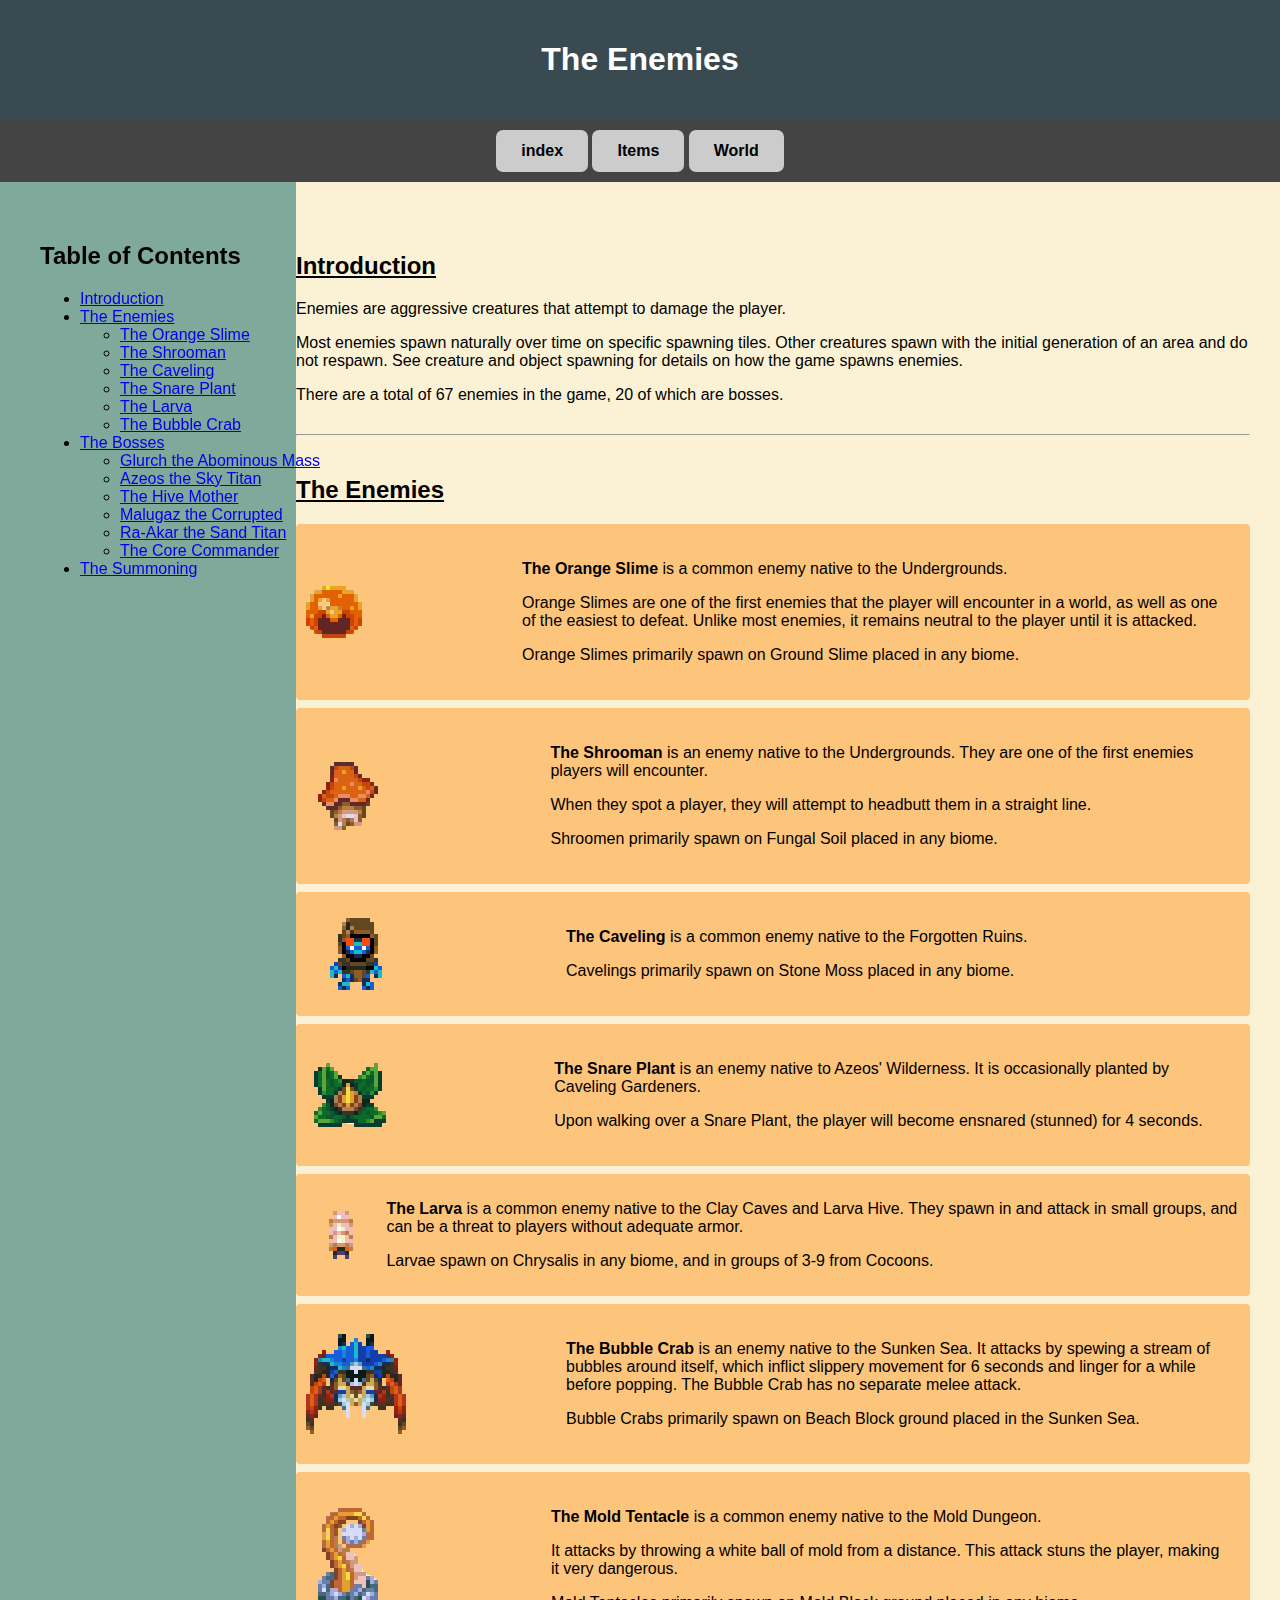
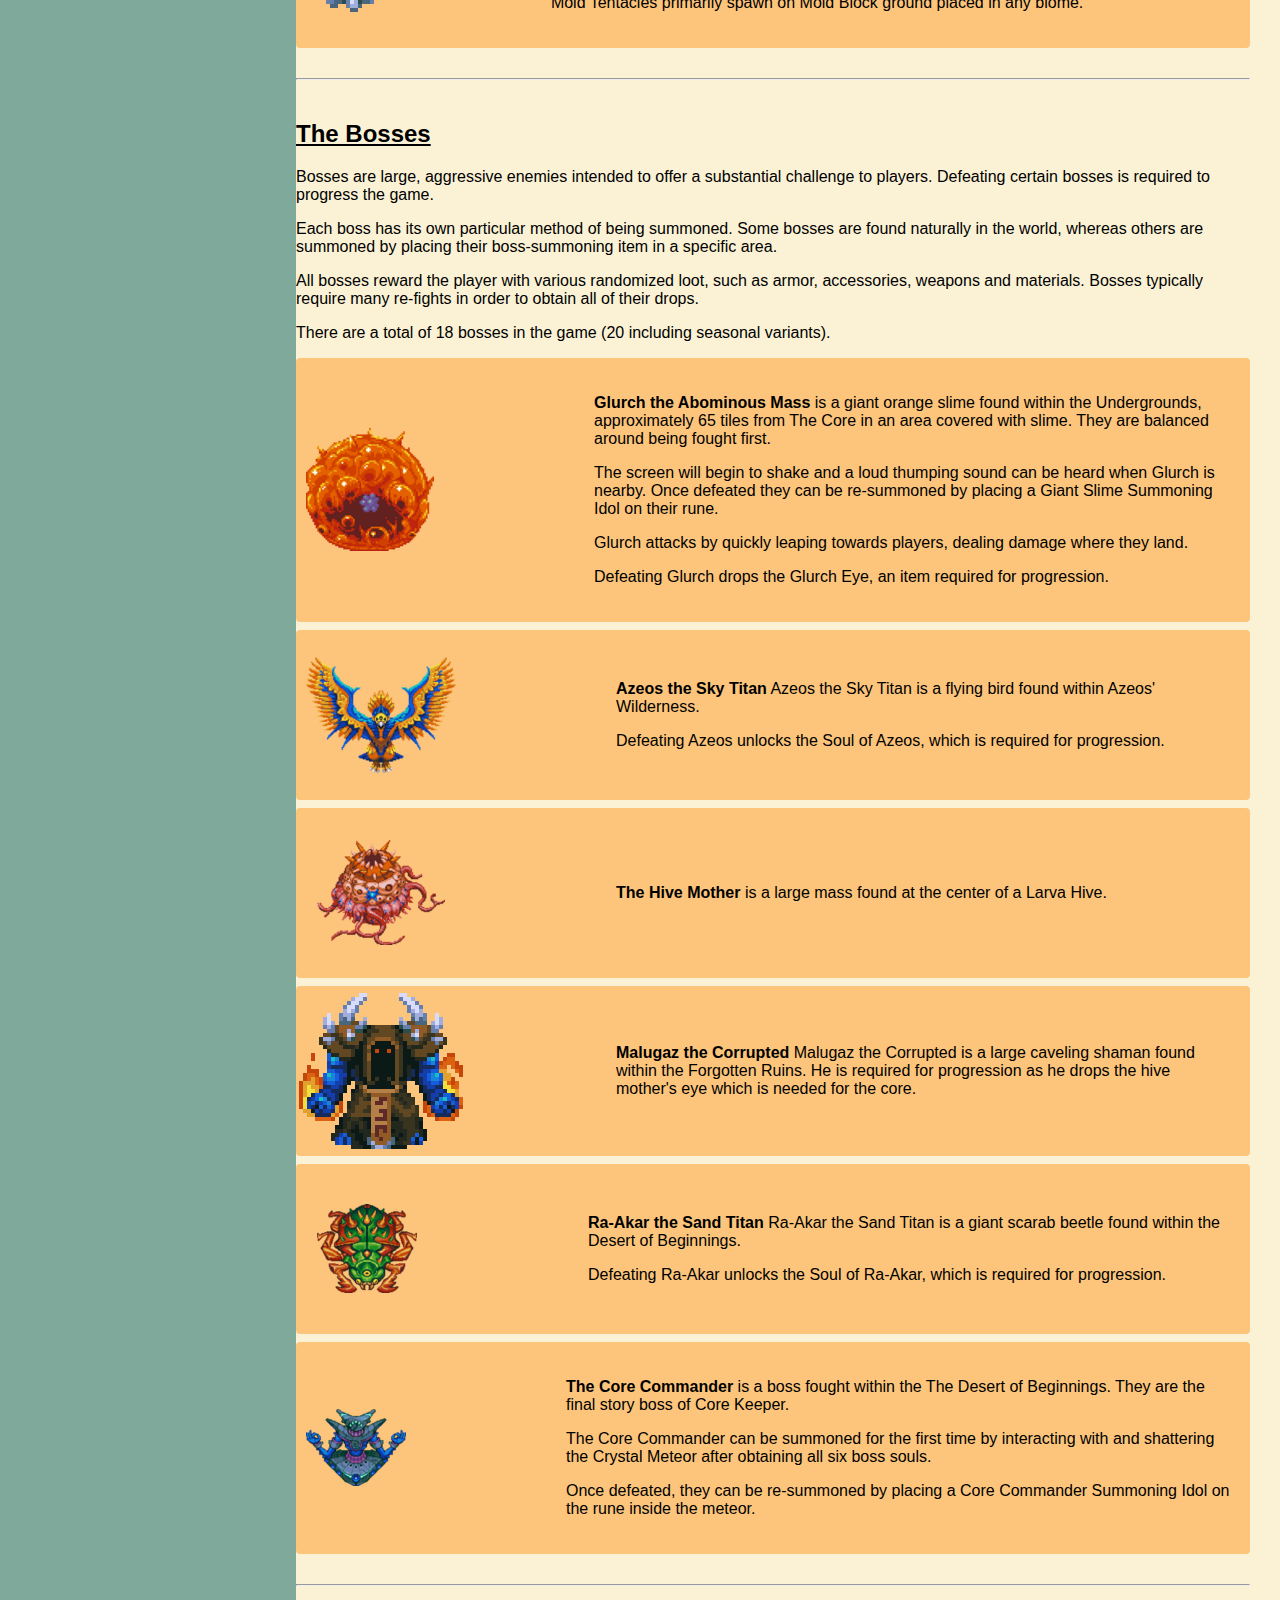
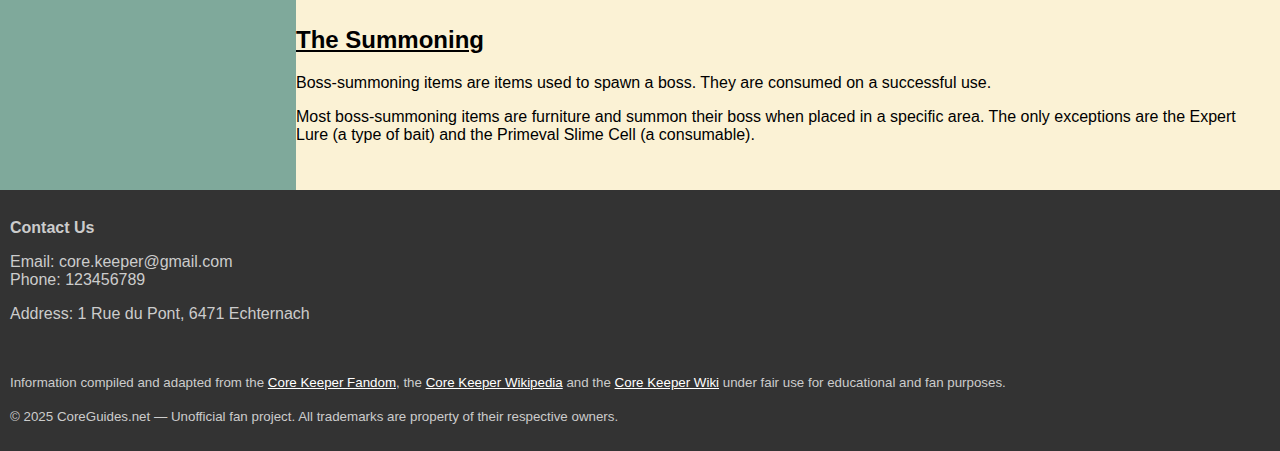
<file: enemies.html>
<!DOCTYPE html>
<html lang="en">
<head>
    <meta charset="UTF-8">
    <meta name="viewport" content="width=device-width, initial-scale=1.0">
    <title>Enemies</title>
    <link rel="stylesheet" href="enemies.css">
</head>


<body>
    
    <header>
        <h1>The Enemies</h1>
    </header>

    <nav>
        <a href="index.html"><strong>index</strong></a>
        <a href="items.html"><strong>Items</strong></a>
        <a href="world.html"><strong>World</strong></a>
    </nav>

    <div class="layout">

        <aside id="sidebar">
            <div id="table_of_contents">
                <h2>Table of Contents</h2>
                <ul>
                    <li><a href="#introduction">Introduction</a></li>
                    <li><a href="#Enemies">The Enemies</a></li>
                        <ul>
                            <li><a href="#orange-slime">The Orange Slime</a></li>
                            <li><a href="#shroom">The Shrooman</a></li>
                            <li><a href="#caveling">The Caveling</a></li>
                            <li><a href="#snare-plan">The Snare Plant</a></li>
                            <li><a href="#larva">The Larva</a></li>
                            <li><a href="#bubble-crab">The Bubble Crab</a></li>
                        </ul>
                    <li><a href="#Bosses">The Bosses</a></li>
                        <ul>
                            <li><a href="#glurch">Glurch the Abominous Mass</a></li>
                            <li><a href="#azeos">Azeos the Sky Titan</a></li>
                            <li><a href="#hive-mother">The Hive Mother</a></li>
                            <li><a href="#malugaz">Malugaz the Corrupted</a></li>
                            <li><a href="#ra-akar">Ra-Akar the Sand Titan</a></li>
                            <li><a href="#core-commander">The Core Commander</a></li>
                        </ul>
                    <li><a href="#summoning">The Summoning</a></li>
                </ul>
            </div>
        </aside>

        <main>
            <div>
                <h2 id="introduction"><u>Introduction</u></h2>
                    <div>
                        <p>
                            Enemies are aggressive creatures that attempt to damage the player.
                        </p>
                        <p>
                            Most enemies spawn naturally over time on specific spawning tiles. Other creatures spawn with the initial generation of an area and do not respawn. See creature and object spawning for details on how the game spawns enemies.
                        </p>
                        <p>
                            There are a total of 67 enemies in the game, 20 of which are bosses. 
                        </p>
                    </div>
                
                <hr>
            </div>
            
            <div class="container">
                <div>
                    <h2 id="Enemies"><u>The Enemies</u></h2>
                        <div class="item">
                            <div class="item-img-box"><img src="resources/Orange_Slime.png" alt="Orange Slime"></div>
                                <div class="img-description">
                                    <p>
                                        <strong id="orange-slime">The Orange Slime</strong>  is a common enemy native to the Undergrounds.
                                    </p>
                                    <p>
                                        Orange Slimes are one of the first enemies that the player will encounter in a world, as well as one of the easiest to defeat. Unlike most enemies, it remains neutral to the player until it is attacked. 
                                    </p>
                                    <p>
                                        Orange Slimes primarily spawn on Ground Slime placed in any biome. 
                                    </p>
                                </div>
                        </div>

                        <div class="item">
                            <div class="item-img-box"><img src="resources/Shrooman.png" alt="Shrooman"></div>
                                <div class="img-description">
                                    <p>
                                        <strong id="shrooman">The Shrooman</strong> is an enemy native to the Undergrounds. They are one of the first enemies players will encounter. 
                                    </p>
                                    <p>
                                        When they spot a player, they will attempt to headbutt them in a straight line. 
                                    </p>
                                    <p>
                                        Shroomen primarily spawn on Fungal Soil placed in any biome. 
                                    </p>
                                </div>
                        </div>

                        <div class="item">
                            <div class="item-img-box"><img src="resources/Caveling.png" alt="The Caveling"></div>
                                <div class="img-description">
                                    <p>
                                        <strong id="caveling">The Caveling</strong> is a common enemy native to the Forgotten Ruins. 
                                    </p>
                                    <p>
                                    Cavelings primarily spawn on Stone Moss placed in any biome. 
                                    </p>
                                </div>
                        </div>


                        <div class="item">
                            <div class="item-img-box"><img src="resources/Snare_Plant.png" alt="The Snare Plant"></div>
                                <div class="img-description">
                                    <p>
                                        <strong id="snare-plant">The Snare Plant</strong> is an enemy native to Azeos' Wilderness. It is occasionally planted by Caveling Gardeners. 
                                    </p>
                                    <p>
                                        Upon walking over a Snare Plant, the player will become ensnared (stunned) for 4 seconds. 
                                    </p>
                                </div>
                        </div>

                        <div class="item">
                            <div class="item-img-box"><img src="resources/Larva.png" alt="The Larva"></div>
                                <div id="img-description">
                                    <p>
                                        <strong id="larva">The Larva</strong> is a common enemy native to the Clay Caves and Larva Hive. They spawn in and attack in small groups, and can be a threat to players without adequate armor. 
                                    </p>
                                    <p>
                                        Larvae spawn on Chrysalis in any biome, and in groups of 3-9 from Cocoons. 
                                    </p>
                                </div>
                        </div>


                        <div class="item">
                            <div class="item-img-box"><img src="resources/Bubble_Crab.png" alt="The Bubble Crab"></div>
                                <div class="img-description">
                                    <p>
                                        <strong id="bubble-crab">The Bubble Crab</strong> is an enemy native to the Sunken Sea. It attacks by spewing a stream of bubbles around itself, which inflict slippery movement for 6 seconds and linger for a while before popping. The Bubble Crab has no separate melee attack. 
                                    </p>
                                    <p>
                                    Bubble Crabs primarily spawn on Beach Block ground placed in the Sunken Sea. 
                                    </p>
                                </div>
                        </div>


                        <div class="item">
                            <div class="item-img-box"><img src="resources/Mold_Tenctacle.png" alt="The Mold Tentacle"></div>
                                <div class="img-description">
                                    <p>
                                        <strong id="mold-tentacle">The Mold Tentacle</strong> is a common enemy native to the Mold Dungeon. 
                                    </p>
                                    <p>
                                    It attacks by throwing a white ball of mold from a distance. This attack stuns the player, making it very dangerous. 
                                    </p>
                                    <p>
                                        Mold Tentacles primarily spawn on Mold Block ground placed in any biome. 
                                    </p>
                                </div>
                        </div>

                    <hr>


                <div>
                    <h2 id="Bosses"><u>The Bosses</u></h2>
                    <p>
                        Bosses are large, aggressive enemies intended to offer a substantial challenge to players. Defeating certain bosses is required to progress the game.
                    </p>
                    <p>
                        Each boss has its own particular method of being summoned. Some bosses are found naturally in the world, whereas others are summoned by placing their boss-summoning item in a specific area. 
                    </p>
                    <p>
                        All bosses reward the player with various randomized loot, such as armor, accessories, weapons and materials. Bosses typically require many re-fights in order to obtain all of their drops. 
                    </p>
                    <p>
                        There are a total of 18 bosses in the game (20 including seasonal variants). 
                    </p>
                <div class="item">
                    <div class="item-img-box-boss"><img src="resources/128px-Glurch_the_Abominous_Mass.png" alt="Glurch the Abominous Mass"></div>
                        <div class="img-description">
                            <p>
                                <strong id="glurch">Glurch the Abominous Mass</strong> is a giant orange slime found within the Undergrounds, approximately 65 tiles from The Core in an area covered with slime. They are balanced around being fought first. 
                            </p>
                            <p>
                                The screen will begin to shake and a loud thumping sound can be heard when Glurch is nearby. Once defeated they can be re-summoned by placing a Giant Slime Summoning Idol on their rune.
                            </p>
                            <p>
                                Glurch attacks by quickly leaping towards players, dealing damage where they land.
                            </p>
                            <p>
                                Defeating Glurch drops the Glurch Eye, an item required for progression.
                            </p>
                        </div>
                </div>


                <div class="item">
                    <div class="item-img-box-boss"><img src="resources/150px-Azeos_the_Sky_Titan.png" alt="Azeos the Sky Titan"></div>
                        <div class="img-description">
                            <p>
                                <strong id="azeos">Azeos the Sky Titan</strong> Azeos the Sky Titan is a flying bird found within Azeos' Wilderness.
                            </p>
                            <p>
                                Defeating Azeos unlocks the Soul of Azeos, which is required for progression.
                            </p>
                        </div>
                </div>


                <div class="item">
                    <div class="item-img-box-boss"><img src="resources/128px-The_Hive_Mother.png" alt="The Hive Mother"></div>
                        <div class="img-description">
                            <p>
                                <strong id="hive-mother">The Hive Mother</strong> is a large mass found at the center of a Larva Hive.
                            </p>
                        </div>
                </div>


                <div class="item">
                    <div class="item-img-box-boss"><img src="resources/Malugaz_the_Corrupted.png" alt="Malugaz the Corrupted"></div>
                        <div class="img-description">
                            <p>
                                <strong id="malugaz">Malugaz the Corrupted</strong> Malugaz the Corrupted is a large caveling shaman found within the Forgotten Ruins. He is required for progression as he drops the hive mother's eye which is needed for the core.
                            </p>
                        </div>
                </div>


                <div class="item">
                    <div class="item-img-box-boss"><img src="resources/Ra-Akar_the_Sand_Titan.png" alt="Ra-Akar the Sand Titan"></div>
                        <div class="img-description">
                            <p>
                                <strong id="ra-akar">Ra-Akar the Sand Titan</strong> Ra-Akar the Sand Titan is a giant scarab beetle found within the Desert of Beginnings.
                            </p>
                            <p>
                                Defeating Ra-Akar unlocks the Soul of Ra-Akar, which is required for progression.
                        </div>
                </div>


                <div class="item">
                    <div class="item-img-box-boss"><img src="resources/100px-Core_Commander.png" alt="The Core Commander"></div>
                        <div class="img-description">
                            <p>
                                <strong id="core-commander">The Core Commander</strong> is a boss fought within the The Desert of Beginnings. They are the final story boss of Core Keeper. 
                            </p>
                            <p>
                                The Core Commander can be summoned for the first time by interacting with and shattering the Crystal Meteor after obtaining all six boss souls.
                            <p>
                                Once defeated, they can be re-summoned by placing a Core Commander Summoning Idol on the rune inside the meteor. 
                            </p>
                        </div>
                </div>

                <hr>


                <div>
                    <h2 id="summoning"><u>The Summoning</u></h2>
                        <p>
                            Boss-summoning items are items used to spawn a boss. They are consumed on a successful use.
                        </p>
                        <p>
                            Most boss-summoning items are furniture and summon their boss when placed in a specific area. The only exceptions are the Expert Lure (a type of bait) and the Primeval Slime Cell (a consumable). 
                        </p>
                </div>
            <div>
        </main>
    </div>

    <footer>
        <div class="footer-content">
            <p><strong>Contact Us</strong></p>
            <p>
                Email: core.keeper@gmail.com
                <br>
                Phone: 123456789
            </p>
            <p>
                Address: 1 Rue du Pont, 6471 Echternach
            </p>
                <br>
            <p>
                <small>Information compiled and adapted from the 
                    <a class="footer-link" href="https://core-keeper.fandom.com/wiki/Core_Keeper_Wiki">Core Keeper Fandom</a>, the
                    <a class="footer-link" href="https://en.wikipedia.org/wiki/Core_Keeper">Core Keeper Wikipedia</a> and the
                    <a class="footer-link" href="https://corekeeper.atma.gg/en/Core_Keeper_Wiki">Core Keeper Wiki</a>
                     under fair use for educational and fan purposes.
                </small></p>
            <p>
                <small>© 2025 CoreGuides.net — Unofficial fan project. All trademarks are property of their respective owners.</small>
            </p>
        </div>
    </footer>
</body>
</html>
</file>
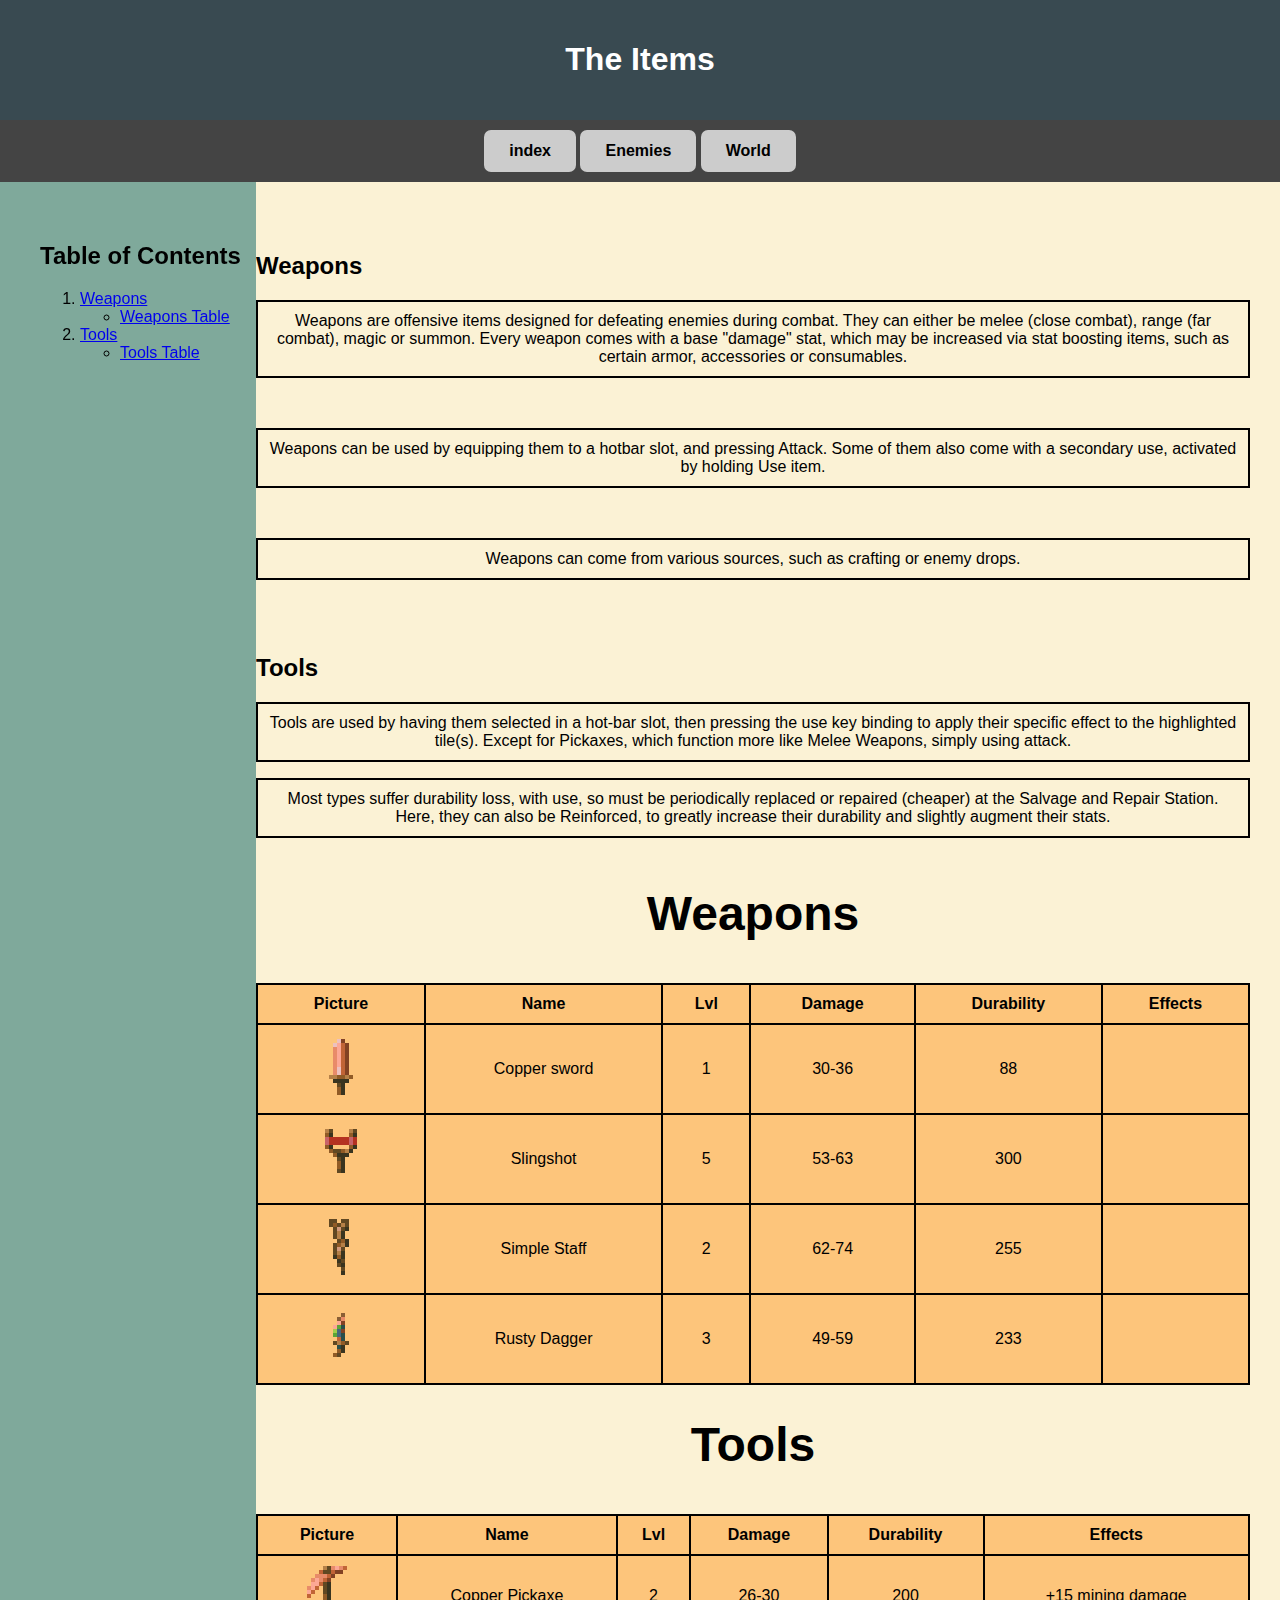
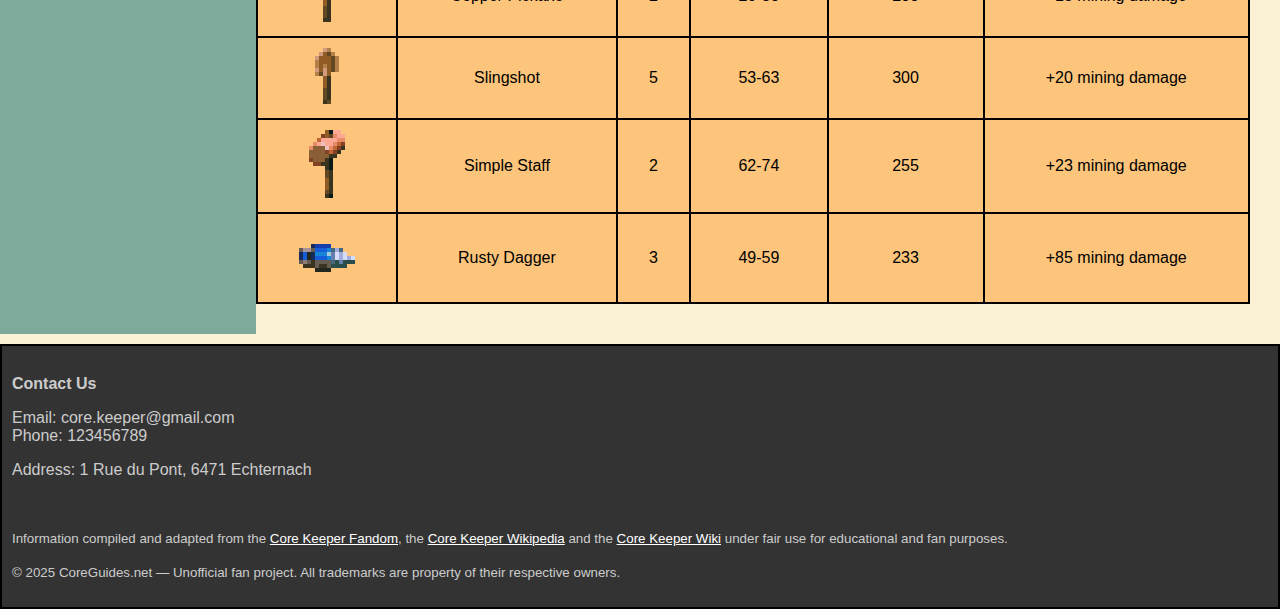
<file: items.html>
<!DOCTYPE html>
<html lang="en">
<head>
    <meta charset="UTF-8">
    <meta name="viewport" content="width=device-width, initial-scale=1.0">
    <title>Items</title>
    <link rel="stylesheet" href="items.css">
</head>
<body>
    
    <header>
        <h1>The Items</h1>
    </header>

    <nav>
        <a href="index.html"><strong>index</strong></a>
        <a href="enemies.html"><strong>Enemies</strong></a>
        <a href="world.html"><strong>World</strong></a>
    </nav>

<div class="layout">

        <aside id="sidebar">
            <div id="table_of_contents">
                <h2>Table of Contents</h2>
                <ul>
                    <li type="1">
                        <a href="#weapons">Weapons</a>
                        <ul>
                            <li><a href="#weapons_table">Weapons Table</a></li>
                        </ul>
                        <li type="1"><a href="#tools">Tools</a></li>
                        <ul>
                            <li><a href="#tools_table">Tools Table</a></li>
                        </ul>
                </ul >
            </div>
        </aside>

    <main>
       <section>
            <h2 id="weapons">Weapons</h2>
                <p>Weapons are offensive items designed for defeating enemies during combat. They can either be melee (close combat), range (far combat), magic or summon. Every weapon comes with a base "damage" stat, which may be increased via stat boosting items, such as certain armor, accessories or consumables.</p>
                <br>
                <p>Weapons can be used by equipping them to a hotbar slot, and pressing Attack. Some of them also come with a secondary use, activated by holding Use item.</p>
                <br>
                <p>Weapons can come from various sources, such as crafting or enemy drops.</p>
                <br>
            <div class="weapon_table">
                <table>
                <caption><h1 id="weapons_table">Weapons</h1></caption>

                <tr>
                    <th>Picture</th>
                    <th>Name</th>
                    <th>Lvl</th>
                    <th>Damage</th>
                    <th>Durability</th>
                    <th>Effects</th>
                </tr>

                <tr>
                    <td><div class="item-img-box"><img src="resources/Copper_Sword.png" alt="Copper Sword"></div></td>
                    <td>Copper sword</td>
                    <td>1</td>
                    <td>30-36</td>
                    <td>88</td>
                    <td></td>
                </tr>

                <tr>
                    <td><div class="item-img-box"><img src="resources/Slingshot.png" alt="Slingshot"></div></td>
                    <td>Slingshot</td>
                    <td>5</td>
                    <td>53-63</td>
                    <td>300</td>
                    <td></td>
                </tr>

                <tr>
                    <td><div class="item-img-box"><img src="resources/Simple_Staff.png" alt="Simple Staff"></div></td>
                    <td>Simple Staff</td>
                    <td>2</td>
                    <td>62-74</td>
                    <td>255</td>
                    <td></td>
                </tr>

                <tr>
                    <td><div class="item-img-box"><img src="resources/Rusty_Dagger.png" alt="Rusty Dagger"></div></td>
                    <td>Rusty Dagger</td>
                    <td>3</td>
                    <td>49-59</td>
                    <td>233</td>
                    <td></td>
                </tr>
        </section>

        <section2>

            <h2 id="tools">Tools</h2>
            <p>Tools are used by having them selected in a hot-bar slot, then pressing the use key binding to apply their specific effect to the highlighted tile(s). Except for Pickaxes, which function more like Melee Weapons, simply using attack.</p>
            <p>Most types suffer durability loss, with use, so must be periodically replaced or repaired (cheaper) at the Salvage and Repair Station. Here, they can also be Reinforced, to greatly increase their durability and slightly augment their stats.</p>
            <div class="tools_table">

            <table>
                <caption><h1 id="tools_table">Tools</h1></caption>
                <tr>
                    <th>Picture</th>
                    <th>Name</th>
                    <th>Lvl</th>
                    <th>Damage</th>
                    <th>Durability</th>
                    <th>Effects</th>
                </tr>

                <tr>
                    <td><div class="item-img-box"><img src="resources/Copper_Pickaxe.png" alt="Copper_Pickaxe"></div></td>
                    <td>Copper Pickaxe</td>
                    <td>2</td>
                    <td>26-30</td>
                    <td>200</td>
                    <td>+15 mining damage</td>
                </tr>

                <tr>
                    <td><div class="item-img-box"><img src="resources/Wood_Shovel.png" alt="Wood Shovel"></div></td>
                    <td>Slingshot</td>
                    <td>5</td>
                    <td>53-63</td>
                    <td>300</td>
                    <td>+20 mining damage</td>
                </tr>

                <tr>
                    <td><div class="item-img-box"><img src="resources/Copper_Sledge_Hammer.png" alt="Copper Sledge Hammer"></div></td>
                    <td>Simple Staff</td>
                    <td>2</td>
                    <td>62-74</td>
                    <td>255</td>
                    <td>+23 mining damage</td>
                </tr>

                <tr>
                    <td><div class="item-img-box"><img src="resources/Hand_Drill.png" alt="Hand Drill"></div></td>
                    <td>Rusty Dagger</td>
                    <td>3</td>
                    <td>49-59</td>
                    <td>233</td>
                    <td>+85 mining damage</td>
                </tr>
            </table>

        </section2>
     </main>
</div>

    <footer>
        <div class="footer-content">
            <p><strong>Contact Us</strong></p>
            <p>
                Email: core.keeper@gmail.com
                <br>
                Phone: 123456789
            </p>
            <p>
                Address: 1 Rue du Pont, 6471 Echternach
            </p>
                <br>
            <p>
                <small>Information compiled and adapted from the 
                    <a class="footer-link" href="https://core-keeper.fandom.com/wiki/Core_Keeper_Wiki">Core Keeper Fandom</a>, the
                    <a class="footer-link" href="https://en.wikipedia.org/wiki/Core_Keeper">Core Keeper Wikipedia</a> and the
                    <a class="footer-link" href="https://corekeeper.atma.gg/en/Core_Keeper_Wiki">Core Keeper Wiki</a>
                     under fair use for educational and fan purposes.
                </small></p>
            <p>
                <small>© 2025 CoreGuides.net — Unofficial fan project. All trademarks are property of their respective owners.</small>
            </p>
        </div>
    </footer>
</body>
</html>
</file>
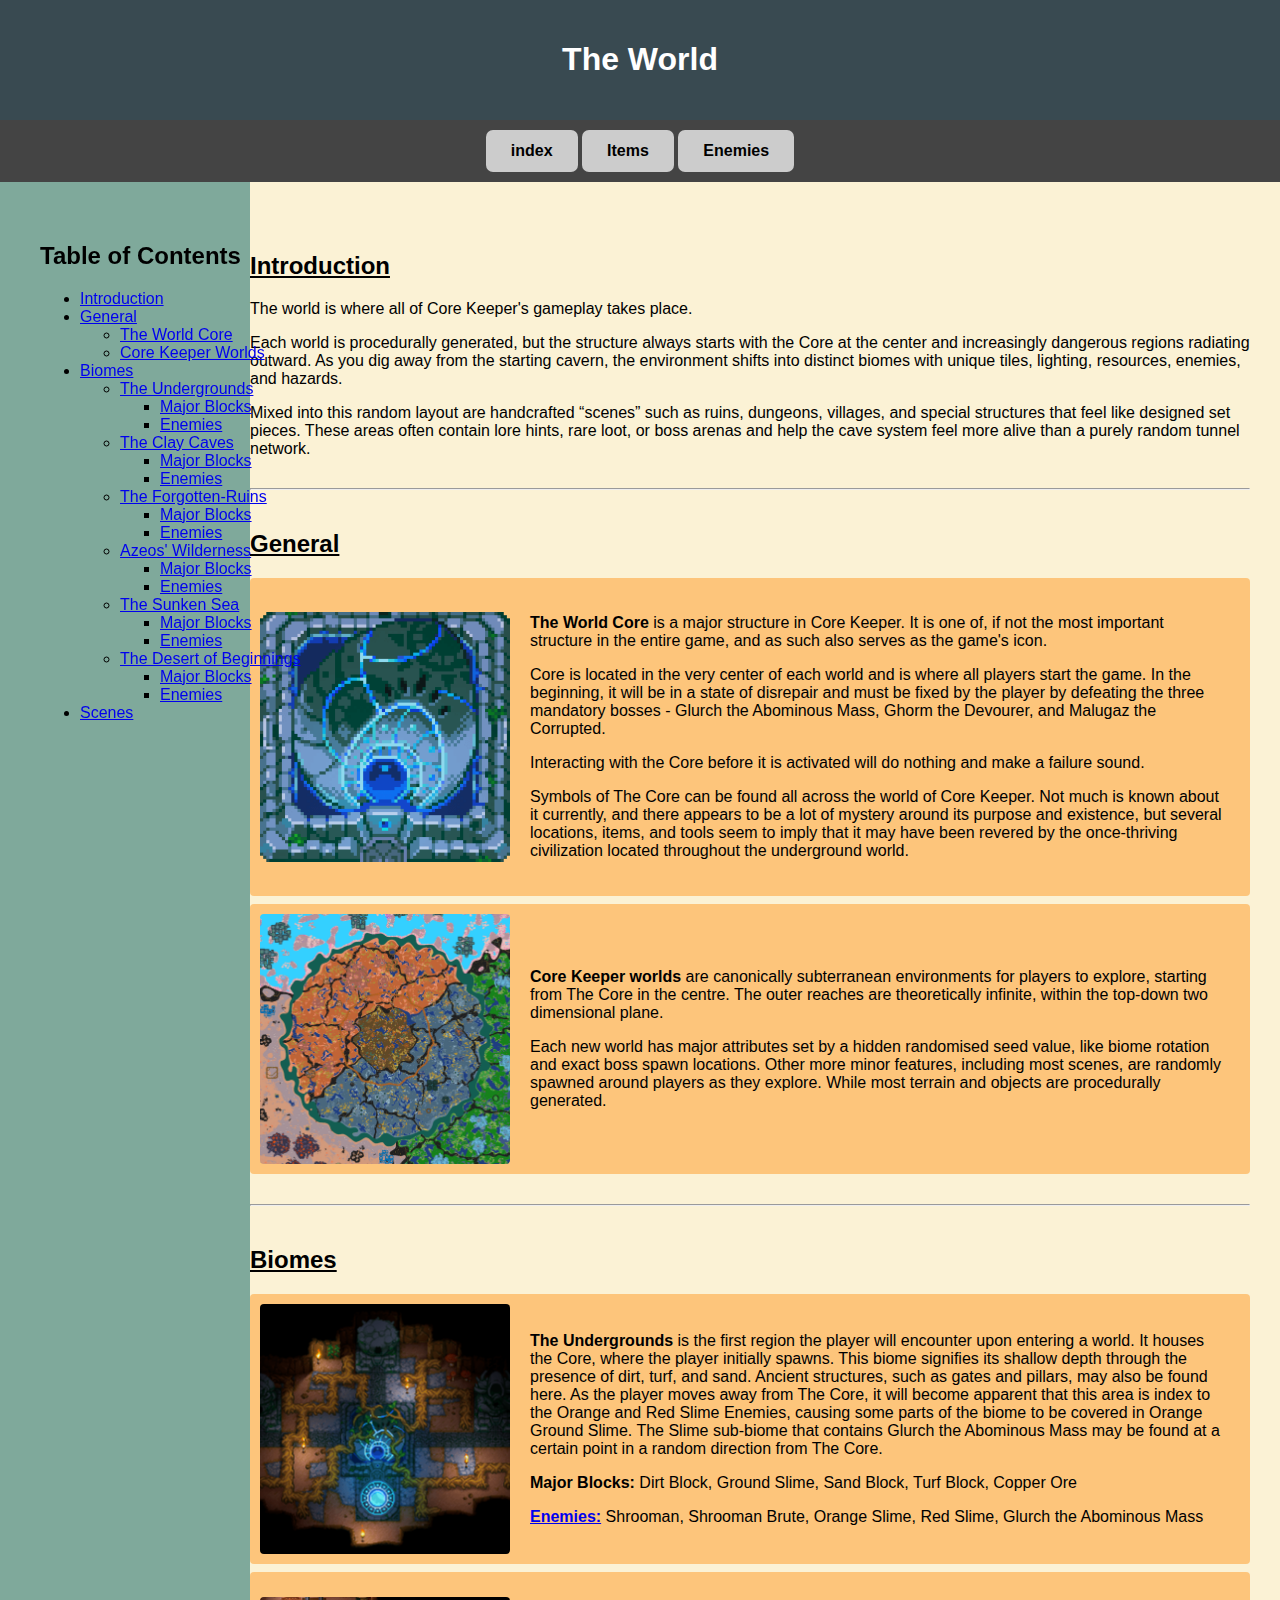
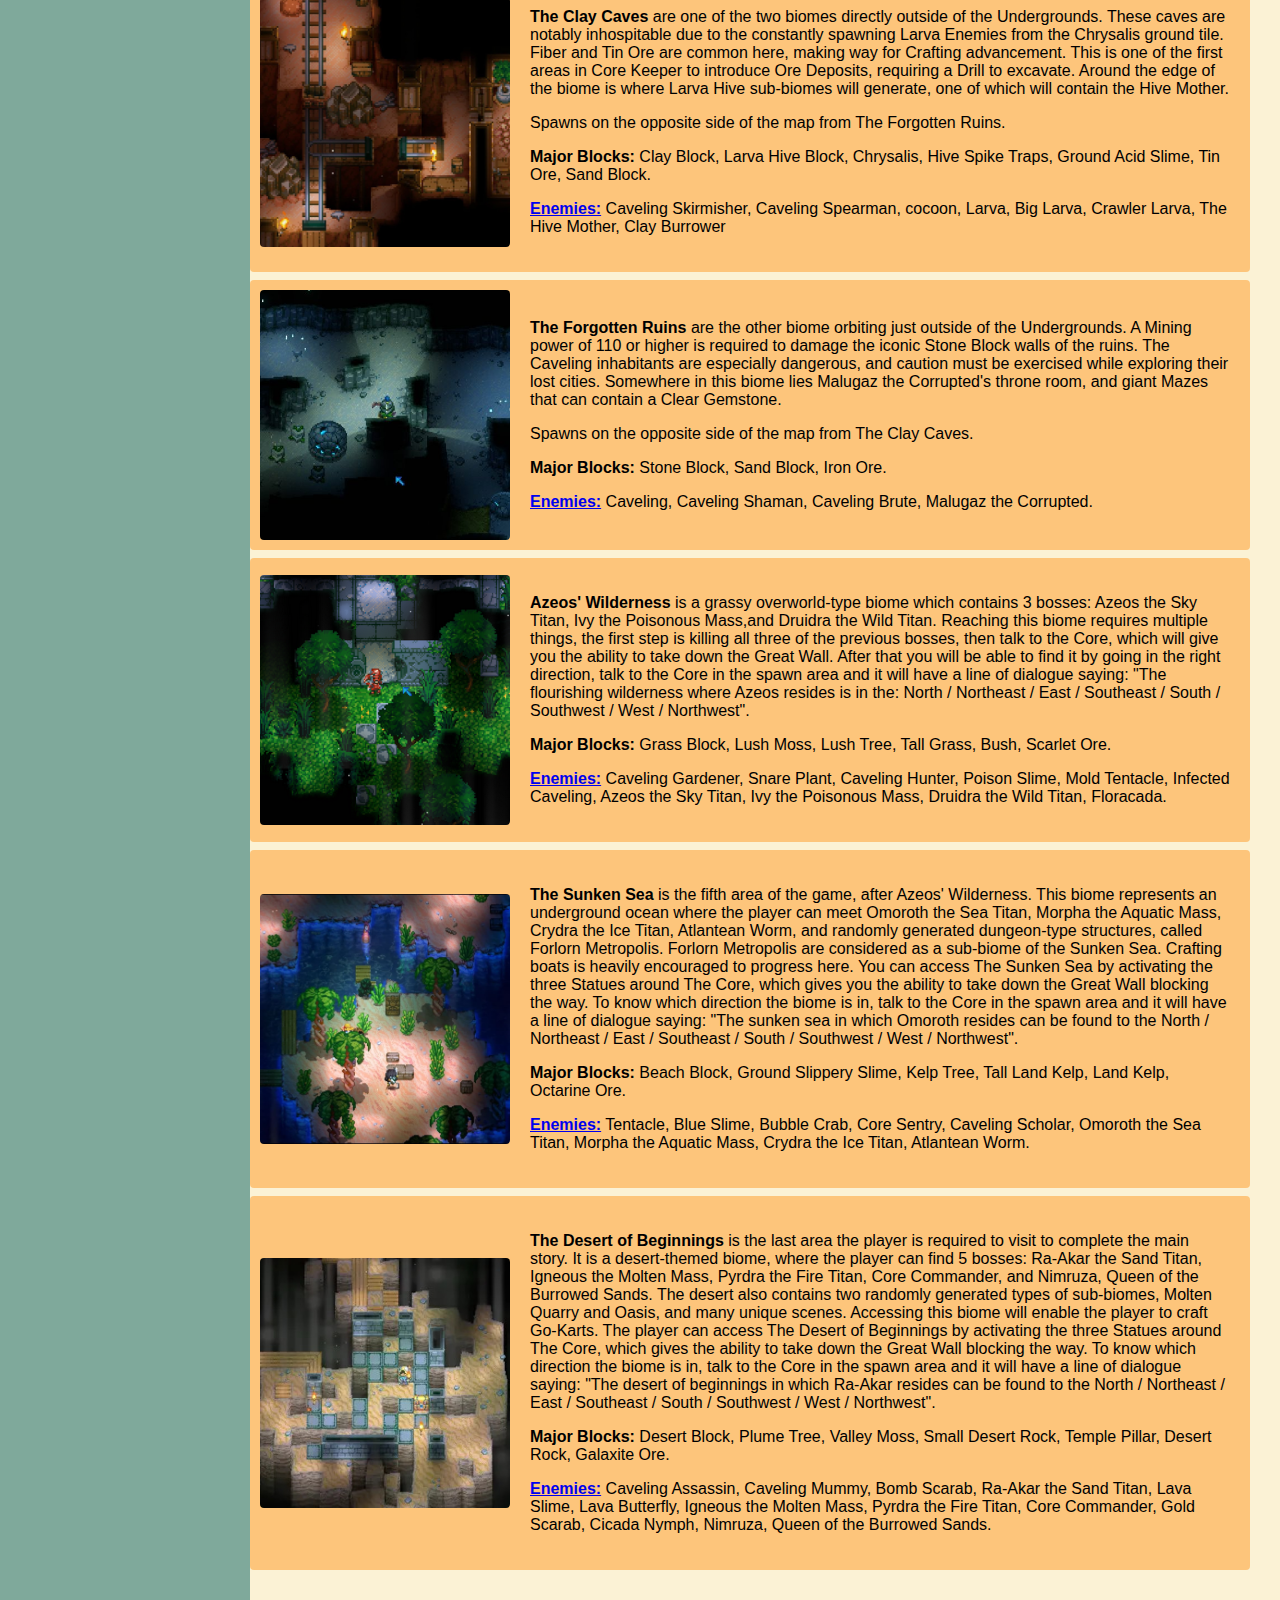
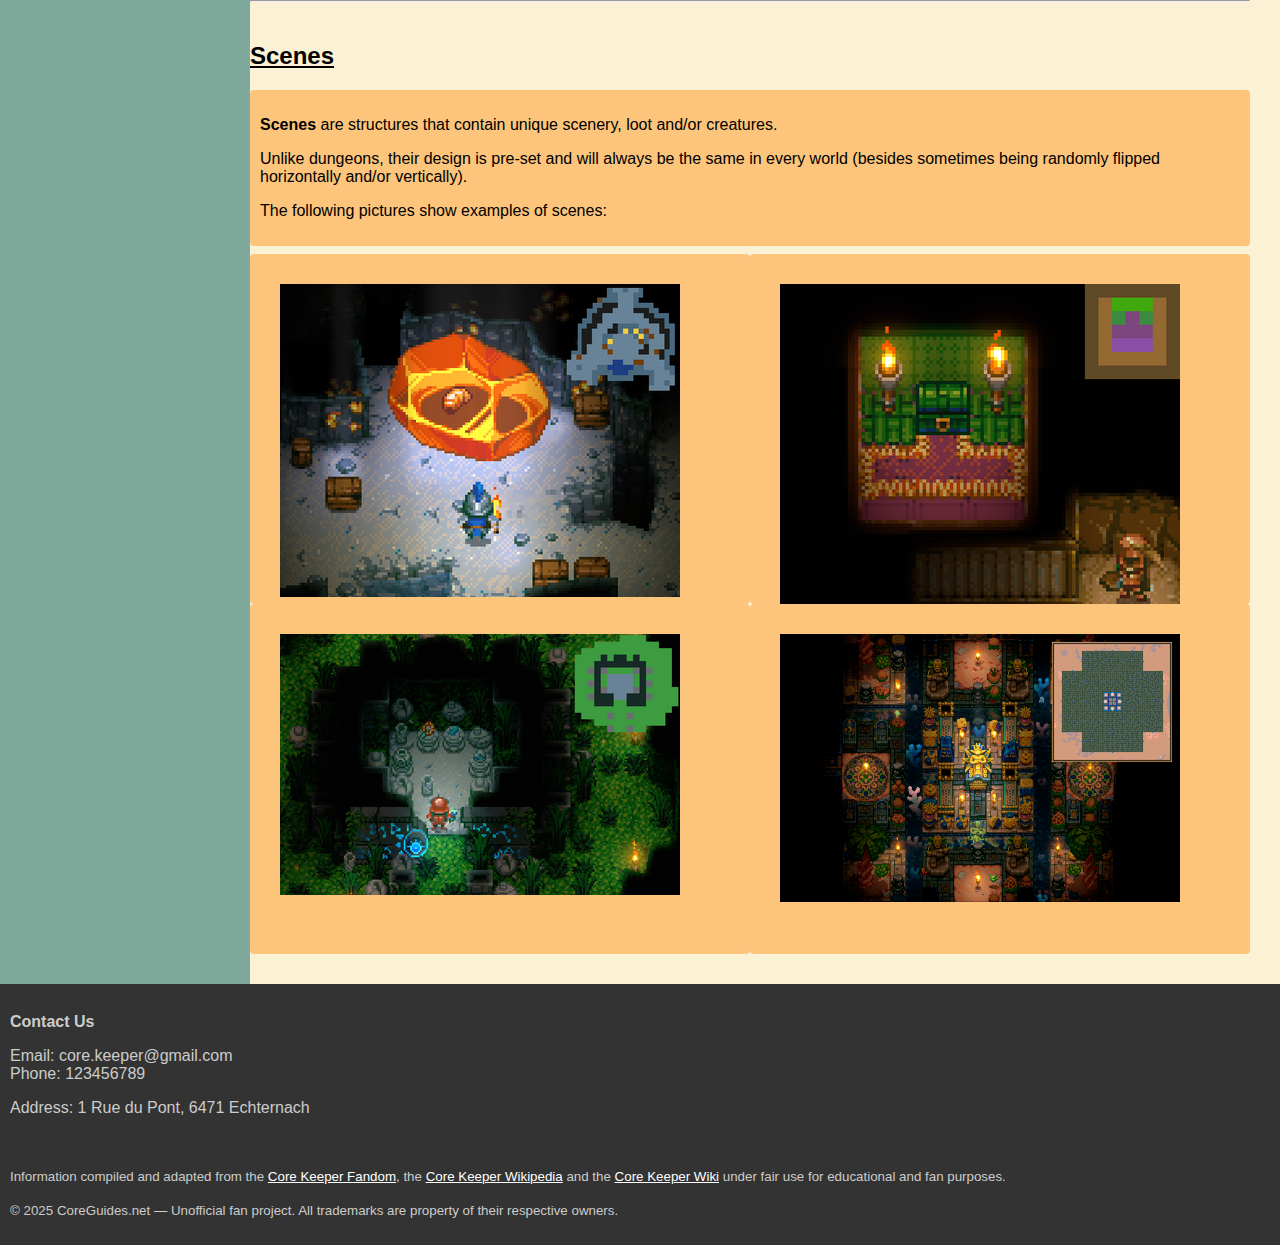
<file: world.html>
<!DOCTYPE html>
<html lang="en">
<head>
    <meta charset="UTF-8">
    <meta name="viewport" content="width=device-width, initial-scale=1.0">
    <title>World</title>
    <link rel="stylesheet" href="world.css">
</head>
<body>
    <header>
        <h1>The World</h1>
    </header>

    <nav>
        <a href="index.html"><strong>index</strong></a>
        <a href="items.html"><strong>Items</strong></a>
        <a href="enemies.html"><strong>Enemies</strong></a>
    </nav>

    <div class="layout">

        <aside id="sidebar">
            <div id="table_of_contents">
                <h2>Table of Contents</h2>
                <ul>
                    <li><a href="#introduction">Introduction</a></li>
                    <li><a href="#general">General</a></li>
                        <ul>
                            <li><a href="#the-world-core">The World Core</a></li>
                            <li><a href="#core-keeper-worlds">Core Keeper Worlds</a></li>
                        </ul>
                    <li><a href="#biomes">Biomes</a></li>
                         <ul>
                            <li><a href="#the-undergrounds">The Undergrounds</a></li>
                                <ul>
                                    <li><a href="#major-blocks1">Major Blocks</a></li>
                                    <li><a href="#enemies1">Enemies</a></li>
                                </ul>
                            <li><a href="#the-clay-caves">The Clay Caves</a></li>
                                <ul>
                                    <li><a href="#major-blocks2">Major Blocks</a></li>
                                    <li><a href="#enemies2">Enemies</a></li>
                                </ul>
                            <li><a href="#the-forgotten-ruins">The Forgotten-Ruins</a></li>
                                  <ul>
                                    <li><a href="#major-blocks3">Major Blocks</a></li>
                                    <li><a href="#enemies3">Enemies</a></li>
                                </ul>
                            <li><a href="#azeos-wilderness">Azeos' Wilderness</a></li>
                                  <ul>
                                    <li><a href="#major-blocks4">Major Blocks</a></li>
                                    <li><a href="#enemies4">Enemies</a></li>
                                </ul>
                            <li><a href="#the-sunken-sea">The Sunken Sea</a></li>
                                  <ul>
                                    <li><a href="#major-blocks5">Major Blocks</a></li>
                                    <li><a href="#enemies5">Enemies</a></li>
                                </ul>
                            <li><a href="#the-desert-of-beginnings">The Desert of Beginnings</a></li>
                                  <ul>
                                    <li><a href="#major-blocks6">Major Blocks</a></li>
                                    <li><a href="#enemies6">Enemies</a></li>
                                </ul>
                        </ul>
                    <li><a href="#scenes">Scenes</a></li>
                </ul>
            </div>
        </aside>

        <main>
            <div>
                <h2 id="introduction"><u>Introduction</u></h2>
                <p>The world is where all of Core Keeper's gameplay takes place.</p>
                <p>Each world is procedurally generated, but the structure always starts with the Core at the center and increasingly dangerous regions radiating outward. As you dig away from the starting cavern, the environment shifts into distinct biomes with unique tiles, lighting, resources, enemies, and hazards.</p>
                <p>Mixed into this random layout are handcrafted “scenes” such as ruins, dungeons, villages, and special structures that feel like designed set pieces. These areas often contain lore hints, rare loot, or boss arenas and help the cave system feel more alive than a purely random tunnel network.</p>
                <hr>
            </div>
            
            <div class="container">
                <div>
                    <h2 id="general"><u>General</u></h2>
                    <div class="item">
                        <div class="item-img-box"><img src="resources/The_Core.png" alt="The World Core"></div>
                        <div class="img-description">
                            <p>
                                <strong id="the-world-core">The World Core</strong> is a major structure in Core Keeper. It is one of, if not the most important structure in the entire game, and as such also serves as the game's icon.
                            </p>

                            <p>
                                Core is located in the very center of each world and is where all players start the game. In the beginning, it will be in a state of disrepair and must be fixed by the player by defeating the three mandatory bosses - Glurch the Abominous Mass, Ghorm the Devourer, and Malugaz the Corrupted.
                            </p>

                            <p>
                                Interacting with the Core before it is activated will do nothing and make a failure sound.
                            </p>
                            <p>
                                Symbols of The Core can be found all across the world of Core Keeper. Not much is known about it currently, and there appears to be a lot of mystery around its purpose and existence, but several locations, items, and tools seem to imply that it may have been revered by the once-thriving civilization located throughout the underground world. 
                            </p>
                        </div>
                    </div>

                    <div class="item">
                        <div class="item-img-box"><img src="resources/World_Map.png" alt="The World Map"></div>
                        <div class="img-description">
                            <p>
                                <strong id="core-keeper-worlds">Core Keeper worlds</strong> are canonically subterranean environments for players to explore, starting from The Core in the centre. The outer reaches are theoretically infinite, within the top-down two dimensional plane. 
                            </p>

                            <p>
                                Each new world has major attributes set by a hidden randomised seed value, like biome rotation and exact boss spawn locations. Other more minor features, including most scenes, are randomly spawned around players as they explore. While most terrain and objects are procedurally generated.
                            </p>
                        </div>
                    </div>
                    <hr>
                </div>

                <div>
                    <h2 id="biomes"><u>Biomes</u></h2>
                    <div class="item">
                        <div class="item-img-box"><img src="resources/The_Undergrounds.png" alt="The Undergrounds"></div>
                        <div class="img-description">
                            <p>
                                <strong id="the-undergrounds">The Undergrounds</strong> is the first region the player will encounter upon entering a world. It houses the Core, where the player initially spawns. This biome signifies its shallow depth through the presence of dirt, turf, and sand. Ancient structures, such as gates and pillars, may also be found here. As the player moves away from The Core, it will become apparent that this area is index to the Orange and Red Slime Enemies, causing some parts of the biome to be covered in Orange Ground Slime. The Slime sub-biome that contains Glurch the Abominous Mass may be found at a certain point in a random direction from The Core.
                            </p>
                            <p>
                                <strong id="major-blocks1">Major Blocks: </strong> Dirt Block, Ground Slime, Sand Block, Turf Block, Copper Ore
                            </p>
                            <p>
                                <a href="enemies.html"><strong id="enemies1">Enemies:</strong></a> 
                                Shrooman, Shrooman Brute, Orange Slime, Red Slime, Glurch the Abominous Mass
                            </p>
                        </div>
                    </div>

                    <div class="item">
                        <div class="item-img-box"><img src="resources/Clay_Caves.jpg" alt="The Clay Caves"></div>
                        <div class="img-description">
                            <p>
                                <strong id="the-clay-caves">The Clay Caves</strong> are one of the two biomes directly outside of the Undergrounds. These caves are notably inhospitable due to the constantly spawning Larva Enemies from the Chrysalis ground tile. Fiber and Tin Ore are common here, making way for Crafting advancement. This is one of the first areas in Core Keeper to introduce Ore Deposits, requiring a Drill to excavate. Around the edge of the biome is where Larva Hive sub-biomes will generate, one of which will contain the Hive Mother. 
                            </p>
                            <p>
                                Spawns on the opposite side of the map from The Forgotten Ruins.
                            </p>
                            <p>
                                <strong id="major-blocks2">Major Blocks: </strong>Clay Block, Larva Hive Block, Chrysalis, Hive Spike Traps, Ground Acid Slime, Tin Ore, Sand Block.
                            </p>
                            <p>
                                <a href="enemies.html"><strong id="enemies2">Enemies:</strong></a> 
                                Caveling Skirmisher, Caveling Spearman, cocoon, Larva, Big Larva, Crawler Larva, The Hive Mother, Clay Burrower
                            </p>
                        </div>
                    </div>

                    <div class="item">
                        <div class="item-img-box"><img src="resources/The_Forgotten_Ruins.jpg" alt="The Forgotten Ruines"></div>
                        <div class="img-description">
                            <p>
                                <strong id="the-forgotten-ruins">The Forgotten Ruins</strong> are the other biome orbiting just outside of the Undergrounds. A Mining power of 110 or higher is required to damage the iconic Stone Block walls of the ruins. The Caveling inhabitants are especially dangerous, and caution must be exercised while exploring their lost cities. Somewhere in this biome lies Malugaz the Corrupted's throne room, and giant Mazes that can contain a Clear Gemstone. 
                            </p>
                            <p>
                                Spawns on the opposite side of the map from The Clay Caves.
                            </p>
                            <p>
                                <strong id="major-blocks3">Major Blocks: </strong>Stone Block, Sand Block, Iron Ore.
                            </p>
                            <p>
                                <a href="enemies.html"><strong id="enemies3">Enemies:</strong></a> 
                                Caveling, Caveling Shaman, Caveling Brute, Malugaz the Corrupted.
                            </p>
                        </div>
                    </div>

                    <div class="item">
                        <div class="item-img-box"><img src="resources/Azeos_Wilderness.png" alt="Azeos' Wilderness"></div>
                        <div class="img-description">
                            <p>
                                <strong id="azeos-wilderness">Azeos' Wilderness </strong>is a grassy overworld-type biome which contains 3 bosses: Azeos the Sky Titan, Ivy the Poisonous Mass,and Druidra the Wild Titan. Reaching this biome requires multiple things, the first step is killing all three of the previous bosses, then talk to the Core, which will give you the ability to take down the Great Wall. After that you will be able to find it by going in the right direction, talk to the Core in the spawn area and it will have a line of dialogue saying: "The flourishing wilderness where Azeos resides is in the: North / Northeast / East / Southeast / South / Southwest / West / Northwest". 
                            </p>
                            <p>
                                <strong id="major-blocks4">Major Blocks: </strong>Grass Block, Lush Moss, Lush Tree, Tall Grass, Bush, Scarlet Ore. 
                            </p>
                            <p>
                                <a href="enemies.html"><strong id="enemies4">Enemies:</strong></a> 
                                Caveling Gardener, Snare Plant, Caveling Hunter, Poison Slime, Mold Tentacle, Infected Caveling, Azeos the Sky Titan, Ivy the Poisonous Mass, Druidra the Wild Titan, Floracada. 
                            </p>
                        </div>
                    </div>

                    <div class="item">
                        <div class="item-img-box"><img src="resources/The_Sunken_Sea.jpg" alt="The Sunken Sea"></div>
                        <div class="img-description">
                            <p>
                                <strong id="the-sunken-sea">The Sunken Sea</strong> is the fifth area of the game, after Azeos' Wilderness. This biome represents an underground ocean where the player can meet Omoroth the Sea Titan, Morpha the Aquatic Mass, Crydra the Ice Titan, Atlantean Worm, and randomly generated dungeon-type structures, called Forlorn Metropolis. Forlorn Metropolis are considered as a sub-biome of the Sunken Sea. Crafting boats is heavily encouraged to progress here. You can access The Sunken Sea by activating the three Statues around The Core, which gives you the ability to take down the Great Wall blocking the way. To know which direction the biome is in, talk to the Core in the spawn area and it will have a line of dialogue saying: "The sunken sea in which Omoroth resides can be found to the North / Northeast / East / Southeast / South / Southwest / West / Northwest". 
                            </p>
                            <p>
                                <strong id="major-blocks5">Major Blocks:</strong> Beach Block, Ground Slippery Slime, Kelp Tree, Tall Land Kelp, Land Kelp, Octarine Ore. 
                            </p>
                            <p>
                                <a href="enemies.html"><strong id="enemies5">Enemies:</strong></a> 
                                 Tentacle, Blue Slime, Bubble Crab, Core Sentry, Caveling Scholar, Omoroth the Sea Titan, Morpha the Aquatic Mass, Crydra the Ice Titan, Atlantean Worm. 
                            </p>
                        </div>
                    </div>

                     <div class="item">
                        <div class="item-img-box"><img src="resources/The_Desert_of_Beginnings.jpg" alt="The Desert of Beginnings"></div>
                        <div class="img-description">
                            <p>
                                <strong id="the-desert-of-beginnings">The Desert of Beginnings</strong> is the last area the player is required to visit to complete the main story. It is a desert-themed biome, where the player can find 5 bosses: Ra-Akar the Sand Titan, Igneous the Molten Mass, Pyrdra the Fire Titan, Core Commander, and Nimruza, Queen of the Burrowed Sands. The desert also contains two randomly generated types of sub-biomes, Molten Quarry and Oasis, and many unique scenes. Accessing this biome will enable the player to craft Go-Karts. The player can access The Desert of Beginnings by activating the three Statues around The Core, which gives the ability to take down the Great Wall blocking the way. To know which direction the biome is in, talk to the Core in the spawn area and it will have a line of dialogue saying: "The desert of beginnings in which Ra-Akar resides can be found to the North / Northeast / East / Southeast / South / Southwest / West / Northwest".
                            </p>
                            <p>
                                <strong id="major-blocks6">Major Blocks:</strong> Desert Block, Plume Tree, Valley Moss, Small Desert Rock, Temple Pillar, Desert Rock, Galaxite Ore.
                            </p>
                            <p>
                                <a href="enemies.html"><strong id="enemies6">Enemies:</strong></a> 
                                 Caveling Assassin, Caveling Mummy, Bomb Scarab, Ra-Akar the Sand Titan, Lava Slime, Lava Butterfly, Igneous the Molten Mass, Pyrdra the Fire Titan, Core Commander, Gold Scarab, Cicada Nymph, Nimruza, Queen of the Burrowed Sands.
                            </p>
                        </div>
                    </div>
                    <hr >
                </div>

                <div>
                    <h2 id="scenes"><u>Scenes</u></h2>
                        <div id="scene-description">
                            <p>
                                <strong>Scenes</strong> are structures that contain unique scenery, loot and/or creatures.
                            </p>
                            <p>
                                Unlike dungeons, their design is pre-set and will always be the same in every world (besides sometimes being randomly flipped horizontally and/or vertically). 
                            </p>
                            <p>The following pictures show examples of scenes:</p>
                        </div>

                        <div class="grid-container">
                                <div class="grid-item"><img src="resources/Scene_Amber_Larva.png" alt="Amber Larva Scene"> </div>
                                <div class="grid-item"><img src="resources/Scene_Mysterious_Doll_Set_Shrine.png" alt="Mysterious Doll Set Shrine"> </div>
                                <div class="grid-item"><img src="resources/Scene_Chipped_Blade_Temple.png" alt="Chipped Blade Temple"> </div>
                                <div class="grid-item"><img src="resources/Scene_Desert_Maze_Dungeon_King.png" alt="Desert Maze Dungeon, King-type"> </div>
                            </div>
                    </div>
                </div>

            </div>

        </main>

    </div>
    
    <footer>
        <div class="footer-content">
            <p><strong>Contact Us</strong></p>
            <p>
                Email: core.keeper@gmail.com
                <br>
                Phone: 123456789
            </p>
            <p>
                Address: 1 Rue du Pont, 6471 Echternach
            </p>
                <br>
            <p>
                <small>Information compiled and adapted from the 
                    <a class="footer-link" href="https://core-keeper.fandom.com/wiki/Core_Keeper_Wiki">Core Keeper Fandom</a>, the
                    <a class="footer-link" href="https://en.wikipedia.org/wiki/Core_Keeper">Core Keeper Wikipedia</a> and the
                    <a class="footer-link" href="https://corekeeper.atma.gg/en/Core_Keeper_Wiki">Core Keeper Wiki</a>
                     under fair use for educational and fan purposes.
                </small></p>
            <p>
                <small>© 2025 CoreGuides.net — Unofficial fan project. All trademarks are property of their respective owners.</small>
            </p>
        </div>
    </footer>

</body>
</html>
</file>
<file: enemies.css>
body {
  font-family: Arial, sans-serif;
  background-color: #fbf2d5;
  margin: 0;
  padding: 0;
}

header {
  background-color: #394a51;
  color: white;
  text-align: center;
  padding: 20px;
}

nav {
  background-color: #444;
  text-align: center;
  padding: 10px;
}

nav a {
  color: black;
  text-decoration: none;
  display: inline-block;
  padding: 12px 25px;
  background: #ccc;
  border-radius: 7px;
}

nav a:hover {
  color: orangered;
}

.layout {
  display: flex;
  align-items: stretch;
}

#sidebar {
  width: 20%;
  background: #7fa99b;
  padding: 20px;
}

#table_of_contents {
  padding: 20px;
  position:fixed;
}

#table_of_contents a:hover {
  color: orangered;
}

main {
  flex: 1;
  padding: 30px;
  max-width: 1000px;
  margin: 0 auto;
  padding-left: 0%;
}

main h2 {
  margin-top: 40px;
}

.item {
  background: #fdc57b;
  padding: 10px;
  border-radius: 4px;
  margin: 8px 0;
  display: flex;
  align-items: center;
  gap: 10px;
}

.img-description {
  padding: 10px 10px 10px 150px;
}

hr {
  margin-top: 30px;
}
.item-img-box {
  width: 100px;
  height: 100px;
  display: flex;
  align-items: center;
  justify-content: center;
  background-color: #fdc57b;
  object-fit: contain;
}

.item-img-box-boss {
  width: 150px;
  height: 150px;
  display: flex;
  align-items: center;
  justify-content: center;
  background-color: #fdc57b;
    object-fit: contain;
}

.footer-content {
  background-color: #333;
  color: #ccc;
  border-top: 3px solid #333;
  padding: 10px;
}

.footer-link {
color: white;
}
.footer-link:hover {
color: cyan;
}
</file>
<file: items.css>
.weapon_table table {
  border-collapse: collapse;
  width: 100%;
  background-color: #fdc57b;
}

.weapon_table th,
.weapon_table td {
  border: 2px solid #000000;
  padding: 10px;
  text-align: center;
}

.weapon_table tr:hover {
  background-color: #b68545;
}

.weapon_table caption {
  color: #000000;
  font-size: 1.5rem;
  margin-bottom: 10px;
}
.tools_table table {
  border-collapse: collapse;
  width: 100%;
}
.tools_table th,
.tools_table td {
  border: 2px solid #000000; 
  padding: 10px;
  text-align: center;
  background-color: #fdc57b;
}

.tools_table tr:hover {
  background-color: #b68545;
}

.tools_table caption {
  color: #000000;
  font-size: 1.5rem;
  margin-bottom: 10px;
}

footer {
 border: 2px solid #000000;
 margin-top: 10px;
 text-align: center;
}

section p {
 border: 2px solid #000000;
 text-align: center;
 padding: 10px;
}

body {
  font-family: Arial, sans-serif;
  background-color: #fbf2d5;
  margin: 0;
  padding: 0;
}

header {
  background-color: #394a51;
  color: white;
  text-align: center;
  padding: 20px;
}

nav {
  background-color: #444;
  text-align: center;
  padding: 10px;
}

nav a {
  color: black;
  text-decoration: none;
  display: inline-block;
  padding: 12px 25px;
  background: #ccc;
  border-radius: 7px;
}

nav a:hover {
  color: orangered;
}

.layout {
  display: flex;
  align-items: stretch;
}

main {
  flex: 1;
  padding: 30px;
  max-width: 1000px;
  margin: auto;
  padding-left: 0%;
}

main h2 {
  margin-top: 40px;
}

.item {
  background: #fdc57b;
  padding: 10px;
  border-radius: 4px;
  margin: 8px 0;
  display: flex;
  align-items: center;
  gap: 10px;
}

.item-img-box {
  width: 250px auto;
  height: 250px auto;
  background: #fdc57b;
  border-radius: 4px;
  overflow: hidden;
  flex-shrink: 0;
}

.item-img-box img {
  width: 100% auto;
  height: 100% auto;
  object-fit: cover;
}

.img-description {
  padding: 10px;
}

hr {
  margin-top: 30px;
}

.grid-container {
  display: grid;
  grid-template-columns: 500px 500px;
  grid-template-rows: 350px 350px;
  max-width: 1000px;
}

.grid-item {
  background-color: #fdc57b;
  border: black;
  padding: 30px;
  align-items: center;
  gap: 10px;
  border-radius: 4px;
}

#sidebar {
  width: 20%;
  max-height: 100%;
  padding: 20px;
  box-sizing: border-box;
  overflow-x: hidden;
  position: sticky;
  top: 10px;
  background-color: #7fa99b;
}

#table_of_contents {
  padding: 20px;
  position:fixed;
}

#table_of_contents a:hover {
  color: orangered;
}

@media (max-width: 768px) {
  #sidebar {
    width: 100%;
  }
}

.footer-content {
  background-color: #333;
  color: #ccc;
  border-top: 3px solid #333;
  padding: 10px;
  text-align: left;
}

.footer-link {
color: white;
}
.footer-link:hover {
color: cyan;
}
</file>
<file: world.css>
body {
  font-family: Arial, sans-serif;
  background-color: #fbf2d5;
  margin: 0;
  padding: 0;
}

header {
  background-color: #394a51;
  color: white;
  text-align: center;
  padding: 20px;
}

nav {
  background-color: #444;
  text-align: center;
  padding: 10px;
}

nav a {
  color: black;
  text-decoration: none;
  display: inline-block;
  padding: 12px 25px;
  background: #ccc;
  border-radius: 7px;
}

nav a:hover {
  color: orangered;
}

.layout {
  display: flex;
  align-items: stretch;
}

#sidebar {
  width: 20%;
  background: #7fa99b;
  padding: 20px;
}

#table_of_contents {
  padding: 20px;
  position:fixed;
}

#table_of_contents a:hover {
  color: orangered;
}

main {
  flex: 1;
  padding: 30px;
  max-width: 1000px;
  margin: 0 auto;
  padding-left: 0%;
}

main h2 {
  margin-top: 40px;
}

.item {
  background: #fdc57b;
  padding: 10px;
  border-radius: 4px;
  margin: 8px 0;
  display: flex;
  align-items: center;
  gap: 10px;
}

.item-img-box {
  width: 250px;
  height: 250px;
  background: #fdc57b;
  border-radius: 4px;
  overflow: hidden;
  flex-shrink: 0;
}

.item-img-box img {
  width: 100%;
  height: 100%;
  object-fit: cover;
}

.img-description {
  padding: 10px;
}

hr {
  margin-top: 30px;
}

.grid-container {
  display: grid;
  grid-template-columns: 500px 500px;
  grid-template-rows: 350px 350px;
  max-width: 1000px;
}

.grid-item {
  background-color: #fdc57b;
  border: black;
  padding: 30px;
  align-items: center;
  gap: 10px;
  border-radius: 4px;
}

#scene-description {
  background: #fdc57b;
  padding: 10px;
  border-radius: 4px;
  margin: 8px 0;
}

.footer-content {
  background-color: #333;
  color: #ccc;
  border-top: 3px solid #333;
  padding: 10px;
}

.footer-link {
color: white;
}
.footer-link:hover {
color: cyan;
}
</file>
